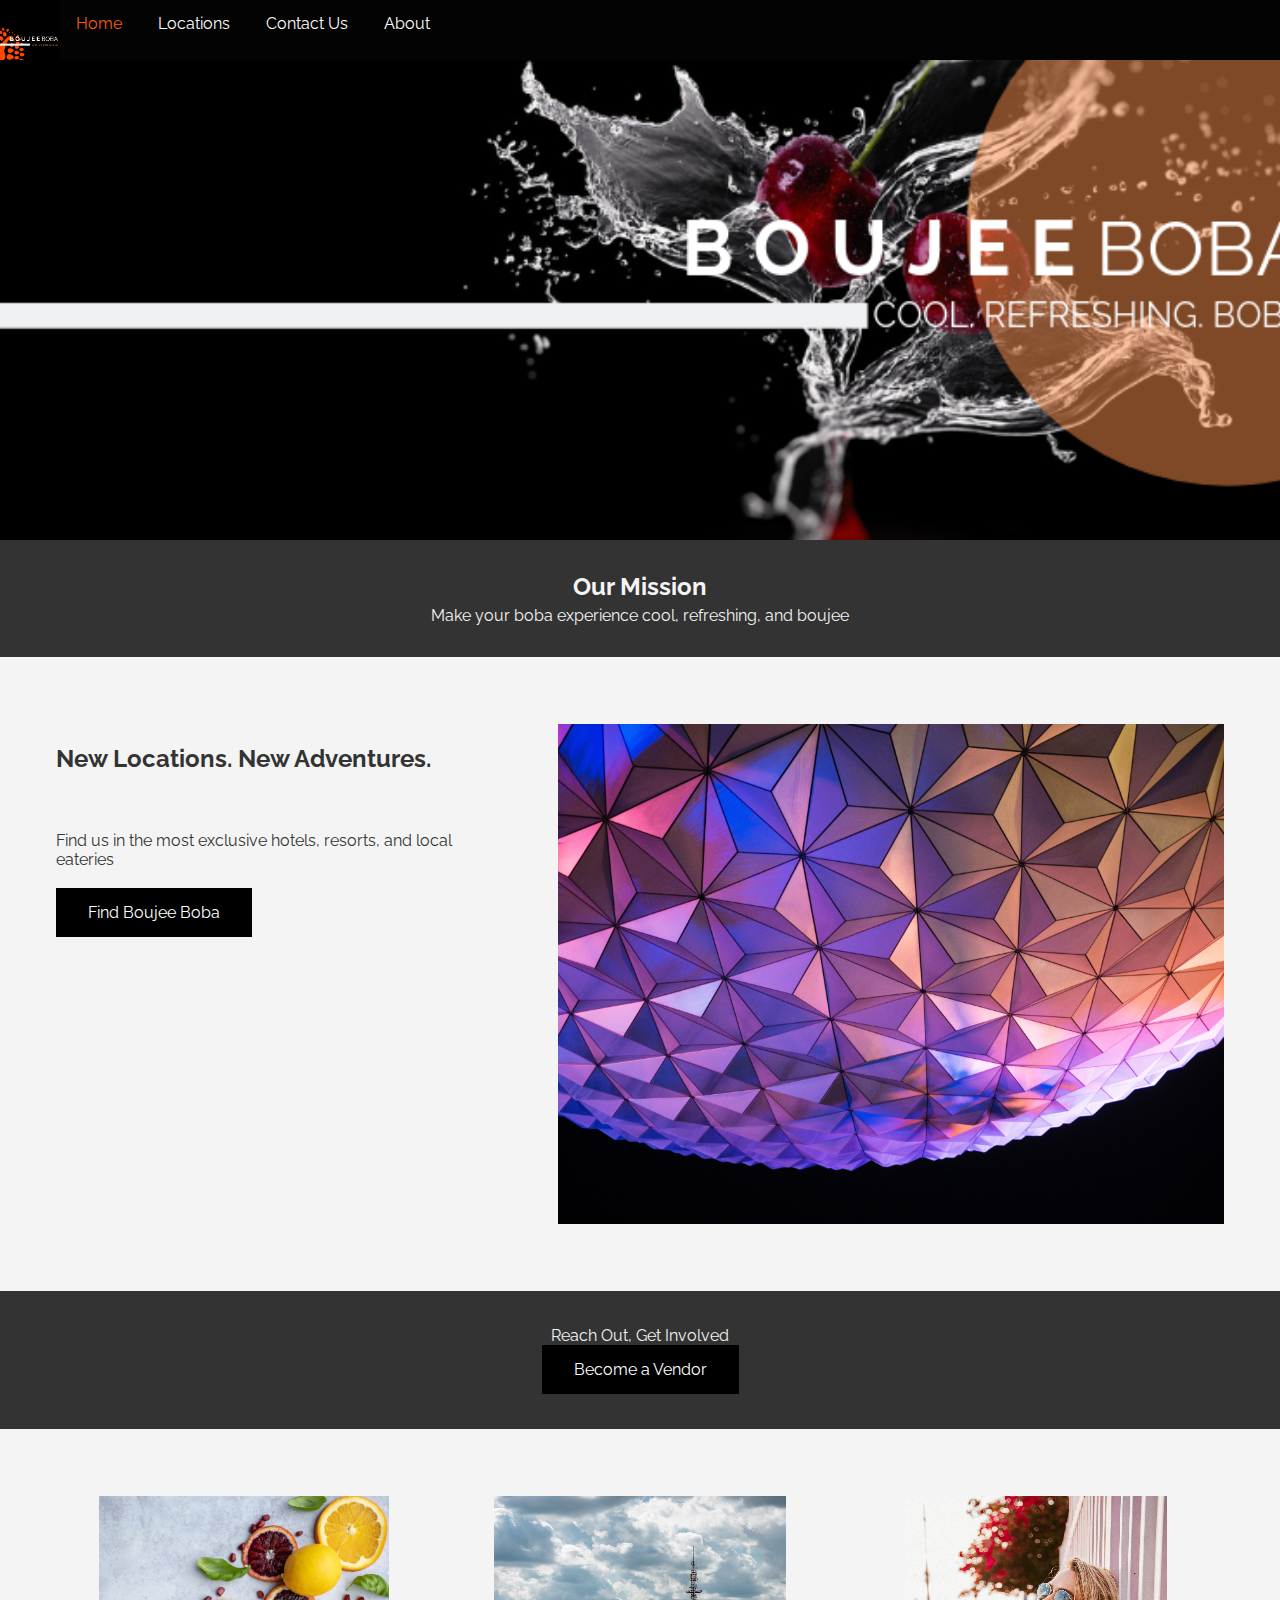
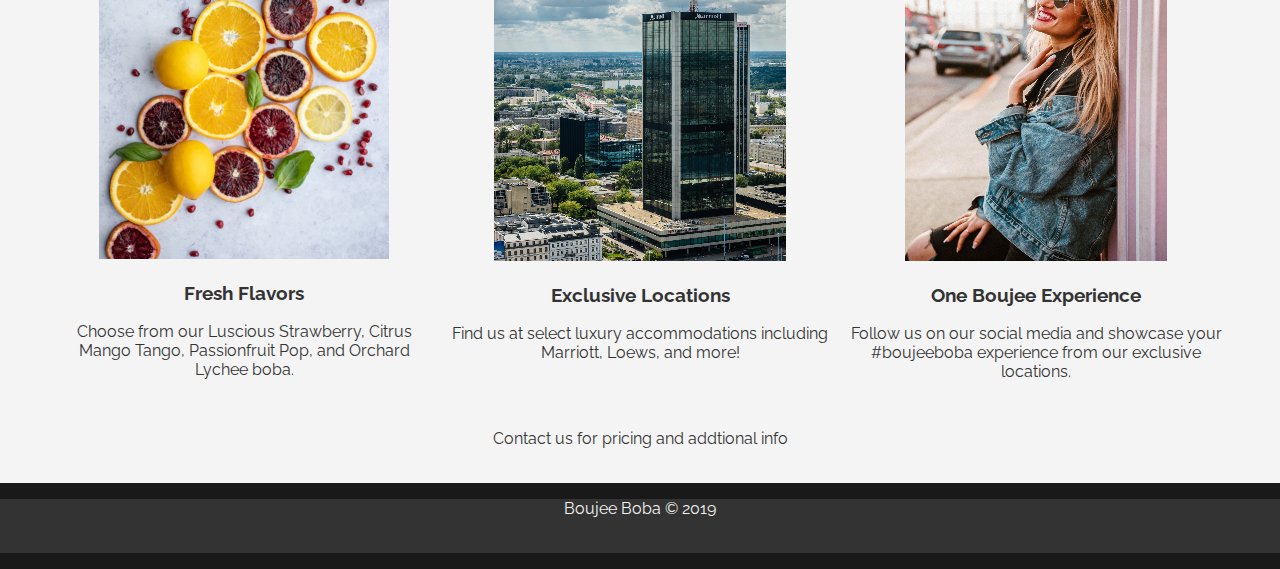
<file: index.html>
<!DOCTYPE html>
<html lang="en">
  <head>
    <meta charset="UTF-8" />
    <meta name="viewport" content="width=device-width, initial-scale=1.0" />
    <meta http-equiv="X-UA-Compatible" content="ie=edge" />
    <link rel="stylesheet" href="style.css" />
    <link
      rel="stylesheet"
      href="https://use.fontawesome.com/releases/v5.8.1/css/all.css"
      integrity="sha384-50oBUHEmvpQ+1lW4y57PTFmhCaXp0ML5d60M1M7uH2+nqUivzIebhndOJK28anvf"
      crossorigin="anonymous"
    />
    <link rel="stylesheet" type="text/css" href="//fonts.googleapis.com/css?family=Raleway" />
    <title>Welcome | Boujee Boba</title>
  </head>
  <body>
    <header class="showcase">
      <div class="bg-div">
        <a href="/index.html"><img class="logo-img" src="logo.png" width="60" height="60" ALIGN=CENTER></a>
        <nav>
        <ul>
          <li><a class="active" href="/index.html">Home</a></li>
          <li><a href="/locations.html">Locations</a></li>
          <li><a href="/contact.html">Contact Us</a></li>
          <li><a href="/about.html">About</a></li>
        </ul>
        </nav>
      </div>
    </header>
    <section class="mission bg-dark">
      <div class="container">
        <div class="grid-2">
          <h2 class="text-align: center">
            Our Mission
          </h2>
          <div class="text-align: center">
            Make your boba experience cool, refreshing, and boujee
          </div>
        </div>
      </div>
    </section>
    <section class="Locations bg-light">
      <div class="container grid-3">
      <div>
          <h2>New Locations. New Adventures.</h2>
            <br />
            <br />
            Find us in the most exclusive hotels, resorts, and local eateries
            <br />
            <br />
            <a href="locations.html">
            <div class="button">Find Boujee Boba</div>
            </a>
          </div>
          <img src="epcot-1.png"  alt="photo" />
      </div>
      </div>
    </section>
    <section class="Vendor bg-dark center">
      <div class="title">
        Reach Out, Get Involved
      </div>
      <a href="mailto: boujeeboba@gmail.com">
      <div class="button">
        Become a Vendor
      </div>
      </a>
    </section>
    <section class="Benefits bg-light" >
      <div class="container grid-4 center">
        <div>
          <img src="fruit-1.png" alt="photo-1" />
          <div class="text">
            <h3>Fresh Flavors</h3>
            <p>
              Choose from our Luscious Strawberry, Citrus Mango Tango,
              Passionfruit Pop, and Orchard Lychee boba.
            </p>
          </div>
        </div>
        <div>
          <img src="marriott-2.png" alt="photo-2" />
          <div class="text">
            <h3>Exclusive Locations</h3>
            <p>
              Find us at select luxury accommodations including Marriott, Loews,
              and more!
            </p>
          </div>
        </div>
        <div>
          <img src="girl.png" alt="photo-3" />
          <div class="text">
            <h3>One Boujee Experience</h3>
            <p>
              Follow us on our social media and showcase your #boujeeboba
              experience from our exclusive locations.
            </p>
          </div>
        </div>
      </div>
      <p class="text-align: center">Contact us for pricing and addtional info</p>
    </section>
     <footer class="center bg-dark">
      <p>Boujee Boba &copy; 2019</p>
      <div class="icon">
        <a
          style="text-decoration: none"
          href="https://www.facebook.com/boujeeboba/"
        >
          <i class="fab fa-facebook fa-2x"></i>
        </a>
        <a
          style="text-decoration: none"
          href="https://www.instagram.com/boujeeboba/"
        >
          <i class="fab fa-instagram fa-2x"></i>
        </a>
        <a style="text-decoration: none" href="https://twitter.com/boujee_boba">
          <i class="fab fa-twitter fa-2x"></i>
        </a>
        <a
          style="text-decoration: none"
          href="https://www.linkedin.com/company/boujee-boba/about/"
        >
          <i class="fab fa-linkedin fa-2x"></i>
        </a>
        <a style="text-decoration: none" href="mailto:boujeeboba@gmail.com">
          <i class="fas fa-envelope fa-2x"></i>
        </a>
      </div>
    </footer>
  </body>
</html>
</file>
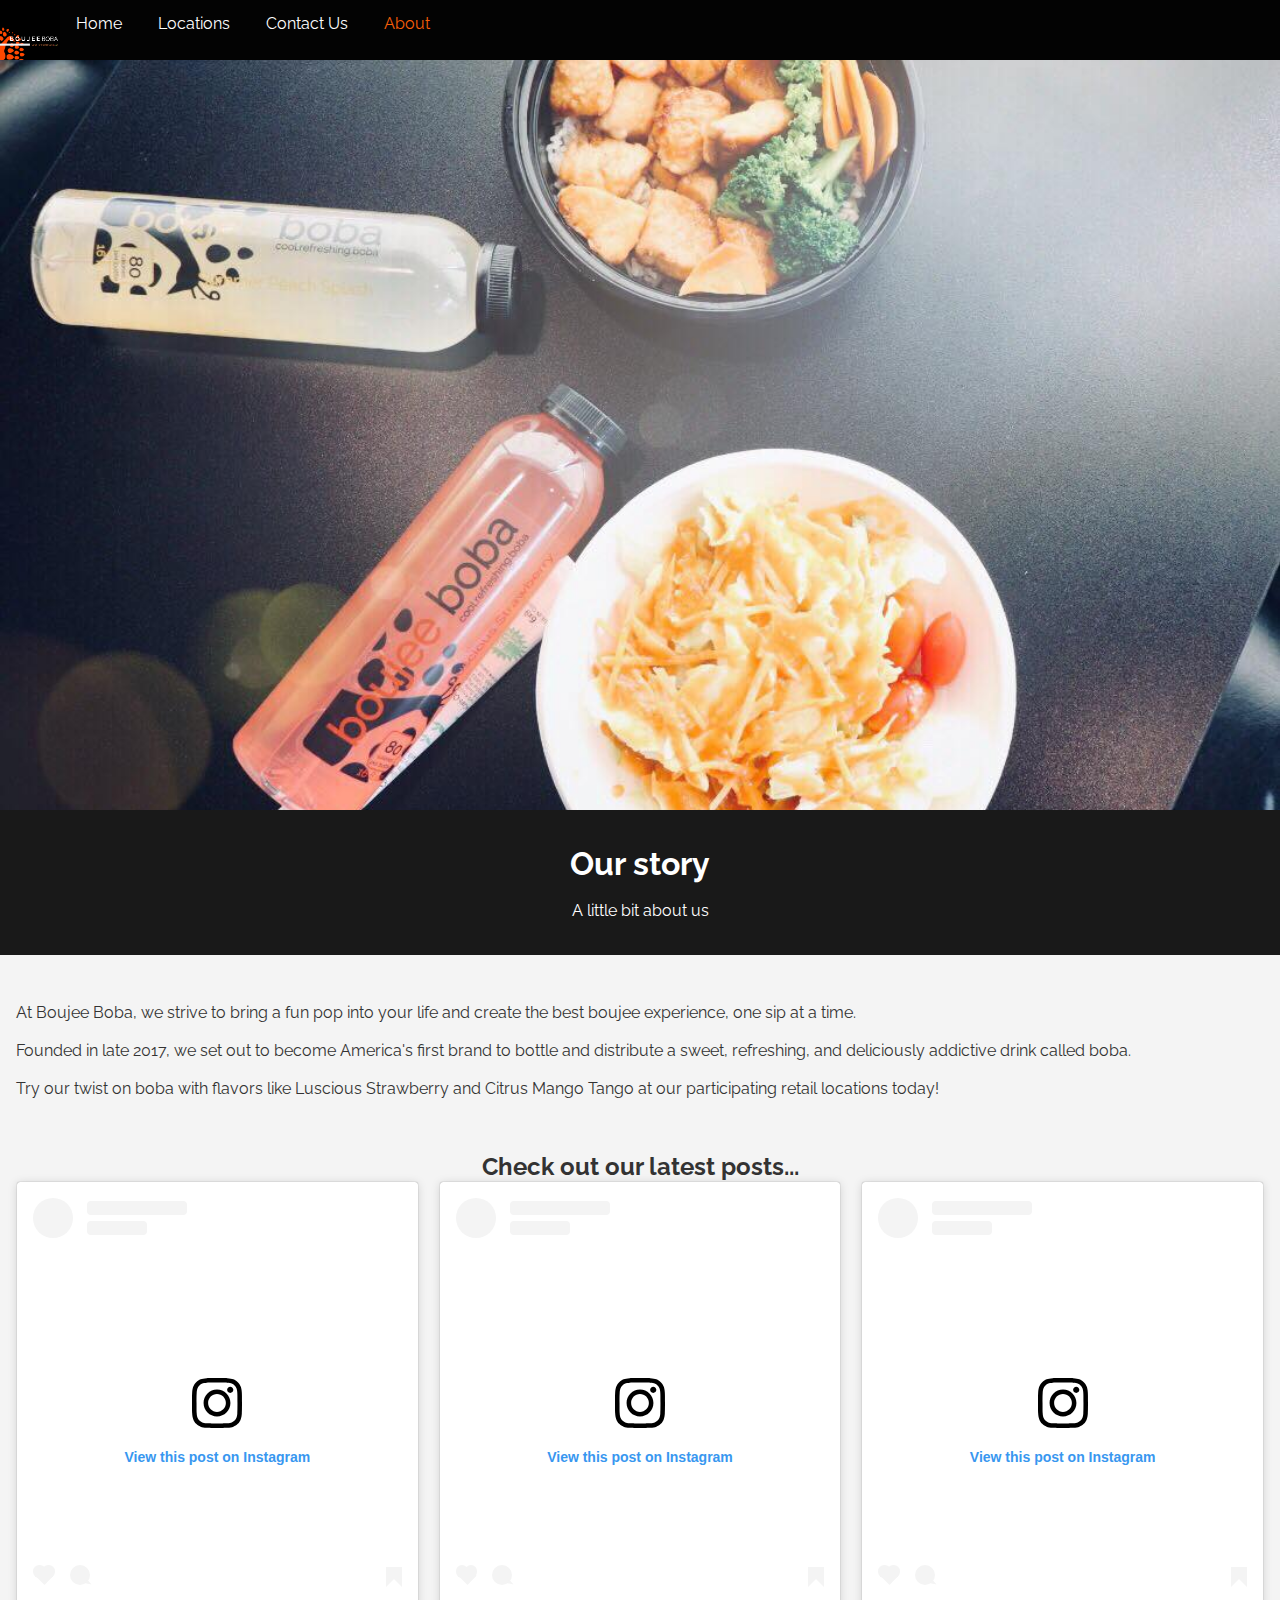
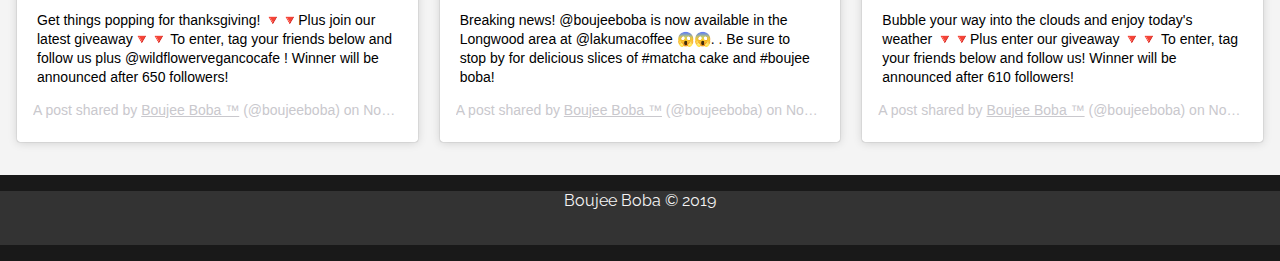
<file: about.html>
<!DOCTYPE html>
<html lang="en">
  <head>
    <meta charset="UTF-8" />
    <meta name="viewport" content="width=device-width, initial-scale=1.0" />
    <meta http-equiv="X-UA-Compatible" content="ie=edge" />
    <link rel="stylesheet" href="style.css" />
    <link
      rel="stylesheet"
      href="https://use.fontawesome.com/releases/v5.8.2/css/all.css"
      integrity="sha384-oS3vJWv+0UjzBfQzYUhtDYW+Pj2yciDJxpsK1OYPAYjqT085Qq/1cq5FLXAZQ7Ay"
      crossorigin="anonymous"
    />
    <link
      rel="stylesheet"
      type="text/css"
      href="//fonts.googleapis.com/css?family=Raleway"
    />
    <title>About | Boujee Boba</title>
  </head>
  <body>
    <header class="about">
      <div class="bg-div">
        <a href="/index.html"
          ><img
            class="logo-img"
            src="logo.png"
            width="60"
            height="60"
            ALIGN="CENTER"
        /></a>
        <nav>
          <ul>
            <li><a href="/index.html">Home</a></li>
            <li><a href="/locations.html">Locations</a></li>
            <li><a href="/contact.html">Contact Us</a></li>
            <li><a class="active" href="/about.html">About</a></li>
          </ul>
        </nav>
      </div>
    </header>
    <section>
      <h1 class="title text-align: center">
        Our story
      </h1>
      <br />
      <div class="text-align: center">
        A little bit about us
      </div>
    </section>
    <div class="container bg-light">
      
        <div>
          <p>
            At Boujee Boba, we strive to bring a fun pop into your life and
            create the best boujee experience, one sip at a time.
            <br /><br />Founded in late 2017, we set out to become America's
            first brand to bottle and distribute a sweet, refreshing, and
            deliciously addictive drink called boba. <br /><br />Try our twist
            on boba with flavors like Luscious Strawberry and Citrus Mango Tango
            at our participating retail locations today!
          </p>
        </div>
        <br>
        <br>
         <h2 class="text-align center">
            Check out our latest posts...
         </h2>
        <div class="grid-4">
         
            <blockquote
              class="instagram-media"
              data-instgrm-captioned
              data-instgrm-permalink="https://www.instagram.com/p/BqYbH4pnput/"
              data-instgrm-version="12"
              style=" background:#FFF; border:0; border-radius:3px; box-shadow:0 0 1px 0 rgba(0,0,0,0.5),0 1px 10px 0 rgba(0,0,0,0.15); margin: 1px; max-width:540px; min-width:326px; padding:0; width:99.375%; width:-webkit-calc(100% - 2px); width:calc(100% - 2px);"
            >
              <div style="padding:16px;">
                <a
                  href="https://www.instagram.com/p/BqYbH4pnput/"
                  style=" background:#FFFFFF; line-height:0; padding:0 0; text-align:center; text-decoration:none; width:100%;"
                  target="_blank"
                >
                  <div
                    style=" display: flex; flex-direction: row; align-items: center;"
                  >
                    <div
                      style="background-color: #F4F4F4; border-radius: 50%; flex-grow: 0; height: 40px; margin-right: 14px; width: 40px;"
                    ></div>
                    <div
                      style="display: flex; flex-direction: column; flex-grow: 1; justify-content: center;"
                    >
                      <div
                        style=" background-color: #F4F4F4; border-radius: 4px; flex-grow: 0; height: 14px; margin-bottom: 6px; width: 100px;"
                      ></div>
                      <div
                        style=" background-color: #F4F4F4; border-radius: 4px; flex-grow: 0; height: 14px; width: 60px;"
                      ></div>
                    </div>
                  </div>
                  <div style="padding: 19% 0;"></div>
                  <div
                    style="display:block; height:50px; margin:0 auto 12px; width:50px;"
                  >
                    <svg
                      width="50px"
                      height="50px"
                      viewBox="0 0 60 60"
                      version="1.1"
                      xmlns="https://www.w3.org/2000/svg"
                      xmlns:xlink="https://www.w3.org/1999/xlink"
                    >
                      <g
                        stroke="none"
                        stroke-width="1"
                        fill="none"
                        fill-rule="evenodd"
                      >
                        <g
                          transform="translate(-511.000000, -20.000000)"
                          fill="#000000"
                        >
                          <g>
                            <path
                              d="M556.869,30.41 C554.814,30.41 553.148,32.076 553.148,34.131 C553.148,36.186 554.814,37.852 556.869,37.852 C558.924,37.852 560.59,36.186 560.59,34.131 C560.59,32.076 558.924,30.41 556.869,30.41 M541,60.657 C535.114,60.657 530.342,55.887 530.342,50 C530.342,44.114 535.114,39.342 541,39.342 C546.887,39.342 551.658,44.114 551.658,50 C551.658,55.887 546.887,60.657 541,60.657 M541,33.886 C532.1,33.886 524.886,41.1 524.886,50 C524.886,58.899 532.1,66.113 541,66.113 C549.9,66.113 557.115,58.899 557.115,50 C557.115,41.1 549.9,33.886 541,33.886 M565.378,62.101 C565.244,65.022 564.756,66.606 564.346,67.663 C563.803,69.06 563.154,70.057 562.106,71.106 C561.058,72.155 560.06,72.803 558.662,73.347 C557.607,73.757 556.021,74.244 553.102,74.378 C549.944,74.521 548.997,74.552 541,74.552 C533.003,74.552 532.056,74.521 528.898,74.378 C525.979,74.244 524.393,73.757 523.338,73.347 C521.94,72.803 520.942,72.155 519.894,71.106 C518.846,70.057 518.197,69.06 517.654,67.663 C517.244,66.606 516.755,65.022 516.623,62.101 C516.479,58.943 516.448,57.996 516.448,50 C516.448,42.003 516.479,41.056 516.623,37.899 C516.755,34.978 517.244,33.391 517.654,32.338 C518.197,30.938 518.846,29.942 519.894,28.894 C520.942,27.846 521.94,27.196 523.338,26.654 C524.393,26.244 525.979,25.756 528.898,25.623 C532.057,25.479 533.004,25.448 541,25.448 C548.997,25.448 549.943,25.479 553.102,25.623 C556.021,25.756 557.607,26.244 558.662,26.654 C560.06,27.196 561.058,27.846 562.106,28.894 C563.154,29.942 563.803,30.938 564.346,32.338 C564.756,33.391 565.244,34.978 565.378,37.899 C565.522,41.056 565.552,42.003 565.552,50 C565.552,57.996 565.522,58.943 565.378,62.101 M570.82,37.631 C570.674,34.438 570.167,32.258 569.425,30.349 C568.659,28.377 567.633,26.702 565.965,25.035 C564.297,23.368 562.623,22.342 560.652,21.575 C558.743,20.834 556.562,20.326 553.369,20.18 C550.169,20.033 549.148,20 541,20 C532.853,20 531.831,20.033 528.631,20.18 C525.438,20.326 523.257,20.834 521.349,21.575 C519.376,22.342 517.703,23.368 516.035,25.035 C514.368,26.702 513.342,28.377 512.574,30.349 C511.834,32.258 511.326,34.438 511.181,37.631 C511.035,40.831 511,41.851 511,50 C511,58.147 511.035,59.17 511.181,62.369 C511.326,65.562 511.834,67.743 512.574,69.651 C513.342,71.625 514.368,73.296 516.035,74.965 C517.703,76.634 519.376,77.658 521.349,78.425 C523.257,79.167 525.438,79.673 528.631,79.82 C531.831,79.965 532.853,80.001 541,80.001 C549.148,80.001 550.169,79.965 553.369,79.82 C556.562,79.673 558.743,79.167 560.652,78.425 C562.623,77.658 564.297,76.634 565.965,74.965 C567.633,73.296 568.659,71.625 569.425,69.651 C570.167,67.743 570.674,65.562 570.82,62.369 C570.966,59.17 571,58.147 571,50 C571,41.851 570.966,40.831 570.82,37.631"
                            ></path>
                          </g>
                        </g>
                      </g>
                    </svg>
                  </div>
                  <div style="padding-top: 8px;">
                    <div
                      style=" color:#3897f0; font-family:Arial,sans-serif; font-size:14px; font-style:normal; font-weight:550; line-height:18px;"
                    >
                      View this post on Instagram
                    </div>
                  </div>
                  <div style="padding: 12.5% 0;"></div>
                  <div
                    style="display: flex; flex-direction: row; margin-bottom: 14px; align-items: center;"
                  >
                    <div>
                      <div
                        style="background-color: #F4F4F4; border-radius: 50%; height: 12.5px; width: 12.5px; transform: translateX(0px) translateY(7px);"
                      ></div>
                      <div
                        style="background-color: #F4F4F4; height: 12.5px; transform: rotate(-45deg) translateX(3px) translateY(1px); width: 12.5px; flex-grow: 0; margin-right: 14px; margin-left: 2px;"
                      ></div>
                      <div
                        style="background-color: #F4F4F4; border-radius: 50%; height: 12.5px; width: 12.5px; transform: translateX(9px) translateY(-18px);"
                      ></div>
                    </div>
                    <div style="margin-left: 8px;">
                      <div
                        style=" background-color: #F4F4F4; border-radius: 50%; flex-grow: 0; height: 20px; width: 20px;"
                      ></div>
                      <div
                        style=" width: 0; height: 0; border-top: 2px solid transparent; border-left: 6px solid #f4f4f4; border-bottom: 2px solid transparent; transform: translateX(16px) translateY(-4px) rotate(30deg)"
                      ></div>
                    </div>
                    <div style="margin-left: auto;">
                      <div
                        style=" width: 0px; border-top: 8px solid #F4F4F4; border-right: 8px solid transparent; transform: translateY(16px);"
                      ></div>
                      <div
                        style=" background-color: #F4F4F4; flex-grow: 0; height: 12px; width: 16px; transform: translateY(-4px);"
                      ></div>
                      <div
                        style=" width: 0; height: 0; border-top: 8px solid #F4F4F4; border-left: 8px solid transparent; transform: translateY(-4px) translateX(8px);"
                      ></div>
                    </div></div
                ></a>
                <p style=" margin:8px 0 0 0; padding:0 4px;">
                  <a
                    href="https://www.instagram.com/p/BqYbH4pnput/"
                    style=" color:#000; font-family:Arial,sans-serif; font-size:14px; font-style:normal; font-weight:normal; line-height:17px; text-decoration:none; word-wrap:break-word;"
                    target="_blank"
                    >Get things popping for thanksgiving! 🔻🔻Plus join our
                    latest giveaway🔻🔻 To enter, tag your friends below and
                    follow us plus @wildflowervegancocafe ! Winner will be
                    announced after 650 followers!</a
                  >
                </p>
                <p
                  style=" color:#c9c8cd; font-family:Arial,sans-serif; font-size:14px; line-height:17px; margin-bottom:0; margin-top:8px; overflow:hidden; padding:8px 0 7px; text-align:center; text-overflow:ellipsis; white-space:nowrap;"
                >
                  A post shared by
                  <a
                    href="https://www.instagram.com/boujeeboba/"
                    style=" color:#c9c8cd; font-family:Arial,sans-serif; font-size:14px; font-style:normal; font-weight:normal; line-height:17px;"
                    target="_blank"
                  >
                    Boujee Boba ™</a
                  >
                  (@boujeeboba) on
                  <time
                    style=" font-family:Arial,sans-serif; font-size:14px; line-height:17px;"
                    datetime="2018-11-20T00:13:35+00:00"
                    >Nov 19, 2018 at 4:13pm PST</time
                  >
                </p>
              </div>
            </blockquote>
            <script async src="//www.instagram.com/embed.js"></script>
            <blockquote class="instagram-media" data-instgrm-captioned data-instgrm-permalink="https://www.instagram.com/p/BqTg-rRHjRI/" data-instgrm-version="12" style=" background:#FFF; border:0; border-radius:3px; box-shadow:0 0 1px 0 rgba(0,0,0,0.5),0 1px 10px 0 rgba(0,0,0,0.15); margin: 1px; max-width:540px; min-width:326px; padding:0; width:99.375%; width:-webkit-calc(100% - 2px); width:calc(100% - 2px);"><div style="padding:16px;"> <a href="https://www.instagram.com/p/BqTg-rRHjRI/" style=" background:#FFFFFF; line-height:0; padding:0 0; text-align:center; text-decoration:none; width:100%;" target="_blank"> <div style=" display: flex; flex-direction: row; align-items: center;"> <div style="background-color: #F4F4F4; border-radius: 50%; flex-grow: 0; height: 40px; margin-right: 14px; width: 40px;"></div> <div style="display: flex; flex-direction: column; flex-grow: 1; justify-content: center;"> <div style=" background-color: #F4F4F4; border-radius: 4px; flex-grow: 0; height: 14px; margin-bottom: 6px; width: 100px;"></div> <div style=" background-color: #F4F4F4; border-radius: 4px; flex-grow: 0; height: 14px; width: 60px;"></div></div></div><div style="padding: 19% 0;"></div> <div style="display:block; height:50px; margin:0 auto 12px; width:50px;"><svg width="50px" height="50px" viewBox="0 0 60 60" version="1.1" xmlns="https://www.w3.org/2000/svg" xmlns:xlink="https://www.w3.org/1999/xlink"><g stroke="none" stroke-width="1" fill="none" fill-rule="evenodd"><g transform="translate(-511.000000, -20.000000)" fill="#000000"><g><path d="M556.869,30.41 C554.814,30.41 553.148,32.076 553.148,34.131 C553.148,36.186 554.814,37.852 556.869,37.852 C558.924,37.852 560.59,36.186 560.59,34.131 C560.59,32.076 558.924,30.41 556.869,30.41 M541,60.657 C535.114,60.657 530.342,55.887 530.342,50 C530.342,44.114 535.114,39.342 541,39.342 C546.887,39.342 551.658,44.114 551.658,50 C551.658,55.887 546.887,60.657 541,60.657 M541,33.886 C532.1,33.886 524.886,41.1 524.886,50 C524.886,58.899 532.1,66.113 541,66.113 C549.9,66.113 557.115,58.899 557.115,50 C557.115,41.1 549.9,33.886 541,33.886 M565.378,62.101 C565.244,65.022 564.756,66.606 564.346,67.663 C563.803,69.06 563.154,70.057 562.106,71.106 C561.058,72.155 560.06,72.803 558.662,73.347 C557.607,73.757 556.021,74.244 553.102,74.378 C549.944,74.521 548.997,74.552 541,74.552 C533.003,74.552 532.056,74.521 528.898,74.378 C525.979,74.244 524.393,73.757 523.338,73.347 C521.94,72.803 520.942,72.155 519.894,71.106 C518.846,70.057 518.197,69.06 517.654,67.663 C517.244,66.606 516.755,65.022 516.623,62.101 C516.479,58.943 516.448,57.996 516.448,50 C516.448,42.003 516.479,41.056 516.623,37.899 C516.755,34.978 517.244,33.391 517.654,32.338 C518.197,30.938 518.846,29.942 519.894,28.894 C520.942,27.846 521.94,27.196 523.338,26.654 C524.393,26.244 525.979,25.756 528.898,25.623 C532.057,25.479 533.004,25.448 541,25.448 C548.997,25.448 549.943,25.479 553.102,25.623 C556.021,25.756 557.607,26.244 558.662,26.654 C560.06,27.196 561.058,27.846 562.106,28.894 C563.154,29.942 563.803,30.938 564.346,32.338 C564.756,33.391 565.244,34.978 565.378,37.899 C565.522,41.056 565.552,42.003 565.552,50 C565.552,57.996 565.522,58.943 565.378,62.101 M570.82,37.631 C570.674,34.438 570.167,32.258 569.425,30.349 C568.659,28.377 567.633,26.702 565.965,25.035 C564.297,23.368 562.623,22.342 560.652,21.575 C558.743,20.834 556.562,20.326 553.369,20.18 C550.169,20.033 549.148,20 541,20 C532.853,20 531.831,20.033 528.631,20.18 C525.438,20.326 523.257,20.834 521.349,21.575 C519.376,22.342 517.703,23.368 516.035,25.035 C514.368,26.702 513.342,28.377 512.574,30.349 C511.834,32.258 511.326,34.438 511.181,37.631 C511.035,40.831 511,41.851 511,50 C511,58.147 511.035,59.17 511.181,62.369 C511.326,65.562 511.834,67.743 512.574,69.651 C513.342,71.625 514.368,73.296 516.035,74.965 C517.703,76.634 519.376,77.658 521.349,78.425 C523.257,79.167 525.438,79.673 528.631,79.82 C531.831,79.965 532.853,80.001 541,80.001 C549.148,80.001 550.169,79.965 553.369,79.82 C556.562,79.673 558.743,79.167 560.652,78.425 C562.623,77.658 564.297,76.634 565.965,74.965 C567.633,73.296 568.659,71.625 569.425,69.651 C570.167,67.743 570.674,65.562 570.82,62.369 C570.966,59.17 571,58.147 571,50 C571,41.851 570.966,40.831 570.82,37.631"></path></g></g></g></svg></div><div style="padding-top: 8px;"> <div style=" color:#3897f0; font-family:Arial,sans-serif; font-size:14px; font-style:normal; font-weight:550; line-height:18px;"> View this post on Instagram</div></div><div style="padding: 12.5% 0;"></div> <div style="display: flex; flex-direction: row; margin-bottom: 14px; align-items: center;"><div> <div style="background-color: #F4F4F4; border-radius: 50%; height: 12.5px; width: 12.5px; transform: translateX(0px) translateY(7px);"></div> <div style="background-color: #F4F4F4; height: 12.5px; transform: rotate(-45deg) translateX(3px) translateY(1px); width: 12.5px; flex-grow: 0; margin-right: 14px; margin-left: 2px;"></div> <div style="background-color: #F4F4F4; border-radius: 50%; height: 12.5px; width: 12.5px; transform: translateX(9px) translateY(-18px);"></div></div><div style="margin-left: 8px;"> <div style=" background-color: #F4F4F4; border-radius: 50%; flex-grow: 0; height: 20px; width: 20px;"></div> <div style=" width: 0; height: 0; border-top: 2px solid transparent; border-left: 6px solid #f4f4f4; border-bottom: 2px solid transparent; transform: translateX(16px) translateY(-4px) rotate(30deg)"></div></div><div style="margin-left: auto;"> <div style=" width: 0px; border-top: 8px solid #F4F4F4; border-right: 8px solid transparent; transform: translateY(16px);"></div> <div style=" background-color: #F4F4F4; flex-grow: 0; height: 12px; width: 16px; transform: translateY(-4px);"></div> <div style=" width: 0; height: 0; border-top: 8px solid #F4F4F4; border-left: 8px solid transparent; transform: translateY(-4px) translateX(8px);"></div></div></div></a> <p style=" margin:8px 0 0 0; padding:0 4px;"> <a href="https://www.instagram.com/p/BqTg-rRHjRI/" style=" color:#000; font-family:Arial,sans-serif; font-size:14px; font-style:normal; font-weight:normal; line-height:17px; text-decoration:none; word-wrap:break-word;" target="_blank">Breaking news! @boujeeboba is now available in the Longwood area at @lakumacoffee 😱😱. . Be sure to stop by for delicious slices of #matcha cake and #boujee boba!</a></p> <p style=" color:#c9c8cd; font-family:Arial,sans-serif; font-size:14px; line-height:17px; margin-bottom:0; margin-top:8px; overflow:hidden; padding:8px 0 7px; text-align:center; text-overflow:ellipsis; white-space:nowrap;">A post shared by <a href="https://www.instagram.com/boujeeboba/" style=" color:#c9c8cd; font-family:Arial,sans-serif; font-size:14px; font-style:normal; font-weight:normal; line-height:17px;" target="_blank"> Boujee Boba ™</a> (@boujeeboba) on <time style=" font-family:Arial,sans-serif; font-size:14px; line-height:17px;" datetime="2018-11-18T02:28:33+00:00">Nov 17, 2018 at 6:28pm PST</time></p></div></blockquote> <script async src="//www.instagram.com/embed.js"></script>
            <blockquote class="instagram-media" data-instgrm-captioned data-instgrm-permalink="https://www.instagram.com/p/BqArawynNSZ/" data-instgrm-version="12" style=" background:#FFF; border:0; border-radius:3px; box-shadow:0 0 1px 0 rgba(0,0,0,0.5),0 1px 10px 0 rgba(0,0,0,0.15); margin: 1px; max-width:540px; min-width:326px; padding:0; width:99.375%; width:-webkit-calc(100% - 2px); width:calc(100% - 2px);"><div style="padding:16px;"> <a href="https://www.instagram.com/p/BqArawynNSZ/" style=" background:#FFFFFF; line-height:0; padding:0 0; text-align:center; text-decoration:none; width:100%;" target="_blank"> <div style=" display: flex; flex-direction: row; align-items: center;"> <div style="background-color: #F4F4F4; border-radius: 50%; flex-grow: 0; height: 40px; margin-right: 14px; width: 40px;"></div> <div style="display: flex; flex-direction: column; flex-grow: 1; justify-content: center;"> <div style=" background-color: #F4F4F4; border-radius: 4px; flex-grow: 0; height: 14px; margin-bottom: 6px; width: 100px;"></div> <div style=" background-color: #F4F4F4; border-radius: 4px; flex-grow: 0; height: 14px; width: 60px;"></div></div></div><div style="padding: 19% 0;"></div> <div style="display:block; height:50px; margin:0 auto 12px; width:50px;"><svg width="50px" height="50px" viewBox="0 0 60 60" version="1.1" xmlns="https://www.w3.org/2000/svg" xmlns:xlink="https://www.w3.org/1999/xlink"><g stroke="none" stroke-width="1" fill="none" fill-rule="evenodd"><g transform="translate(-511.000000, -20.000000)" fill="#000000"><g><path d="M556.869,30.41 C554.814,30.41 553.148,32.076 553.148,34.131 C553.148,36.186 554.814,37.852 556.869,37.852 C558.924,37.852 560.59,36.186 560.59,34.131 C560.59,32.076 558.924,30.41 556.869,30.41 M541,60.657 C535.114,60.657 530.342,55.887 530.342,50 C530.342,44.114 535.114,39.342 541,39.342 C546.887,39.342 551.658,44.114 551.658,50 C551.658,55.887 546.887,60.657 541,60.657 M541,33.886 C532.1,33.886 524.886,41.1 524.886,50 C524.886,58.899 532.1,66.113 541,66.113 C549.9,66.113 557.115,58.899 557.115,50 C557.115,41.1 549.9,33.886 541,33.886 M565.378,62.101 C565.244,65.022 564.756,66.606 564.346,67.663 C563.803,69.06 563.154,70.057 562.106,71.106 C561.058,72.155 560.06,72.803 558.662,73.347 C557.607,73.757 556.021,74.244 553.102,74.378 C549.944,74.521 548.997,74.552 541,74.552 C533.003,74.552 532.056,74.521 528.898,74.378 C525.979,74.244 524.393,73.757 523.338,73.347 C521.94,72.803 520.942,72.155 519.894,71.106 C518.846,70.057 518.197,69.06 517.654,67.663 C517.244,66.606 516.755,65.022 516.623,62.101 C516.479,58.943 516.448,57.996 516.448,50 C516.448,42.003 516.479,41.056 516.623,37.899 C516.755,34.978 517.244,33.391 517.654,32.338 C518.197,30.938 518.846,29.942 519.894,28.894 C520.942,27.846 521.94,27.196 523.338,26.654 C524.393,26.244 525.979,25.756 528.898,25.623 C532.057,25.479 533.004,25.448 541,25.448 C548.997,25.448 549.943,25.479 553.102,25.623 C556.021,25.756 557.607,26.244 558.662,26.654 C560.06,27.196 561.058,27.846 562.106,28.894 C563.154,29.942 563.803,30.938 564.346,32.338 C564.756,33.391 565.244,34.978 565.378,37.899 C565.522,41.056 565.552,42.003 565.552,50 C565.552,57.996 565.522,58.943 565.378,62.101 M570.82,37.631 C570.674,34.438 570.167,32.258 569.425,30.349 C568.659,28.377 567.633,26.702 565.965,25.035 C564.297,23.368 562.623,22.342 560.652,21.575 C558.743,20.834 556.562,20.326 553.369,20.18 C550.169,20.033 549.148,20 541,20 C532.853,20 531.831,20.033 528.631,20.18 C525.438,20.326 523.257,20.834 521.349,21.575 C519.376,22.342 517.703,23.368 516.035,25.035 C514.368,26.702 513.342,28.377 512.574,30.349 C511.834,32.258 511.326,34.438 511.181,37.631 C511.035,40.831 511,41.851 511,50 C511,58.147 511.035,59.17 511.181,62.369 C511.326,65.562 511.834,67.743 512.574,69.651 C513.342,71.625 514.368,73.296 516.035,74.965 C517.703,76.634 519.376,77.658 521.349,78.425 C523.257,79.167 525.438,79.673 528.631,79.82 C531.831,79.965 532.853,80.001 541,80.001 C549.148,80.001 550.169,79.965 553.369,79.82 C556.562,79.673 558.743,79.167 560.652,78.425 C562.623,77.658 564.297,76.634 565.965,74.965 C567.633,73.296 568.659,71.625 569.425,69.651 C570.167,67.743 570.674,65.562 570.82,62.369 C570.966,59.17 571,58.147 571,50 C571,41.851 570.966,40.831 570.82,37.631"></path></g></g></g></svg></div><div style="padding-top: 8px;"> <div style=" color:#3897f0; font-family:Arial,sans-serif; font-size:14px; font-style:normal; font-weight:550; line-height:18px;"> View this post on Instagram</div></div><div style="padding: 12.5% 0;"></div> <div style="display: flex; flex-direction: row; margin-bottom: 14px; align-items: center;"><div> <div style="background-color: #F4F4F4; border-radius: 50%; height: 12.5px; width: 12.5px; transform: translateX(0px) translateY(7px);"></div> <div style="background-color: #F4F4F4; height: 12.5px; transform: rotate(-45deg) translateX(3px) translateY(1px); width: 12.5px; flex-grow: 0; margin-right: 14px; margin-left: 2px;"></div> <div style="background-color: #F4F4F4; border-radius: 50%; height: 12.5px; width: 12.5px; transform: translateX(9px) translateY(-18px);"></div></div><div style="margin-left: 8px;"> <div style=" background-color: #F4F4F4; border-radius: 50%; flex-grow: 0; height: 20px; width: 20px;"></div> <div style=" width: 0; height: 0; border-top: 2px solid transparent; border-left: 6px solid #f4f4f4; border-bottom: 2px solid transparent; transform: translateX(16px) translateY(-4px) rotate(30deg)"></div></div><div style="margin-left: auto;"> <div style=" width: 0px; border-top: 8px solid #F4F4F4; border-right: 8px solid transparent; transform: translateY(16px);"></div> <div style=" background-color: #F4F4F4; flex-grow: 0; height: 12px; width: 16px; transform: translateY(-4px);"></div> <div style=" width: 0; height: 0; border-top: 8px solid #F4F4F4; border-left: 8px solid transparent; transform: translateY(-4px) translateX(8px);"></div></div></div></a> <p style=" margin:8px 0 0 0; padding:0 4px;"> <a href="https://www.instagram.com/p/BqArawynNSZ/" style=" color:#000; font-family:Arial,sans-serif; font-size:14px; font-style:normal; font-weight:normal; line-height:17px; text-decoration:none; word-wrap:break-word;" target="_blank">Bubble your way into the clouds and enjoy today&#39;s weather 🔻🔻Plus enter our giveaway 🔻🔻 To enter, tag your friends below and follow us! Winner will be announced after 610 followers!</a></p> <p style=" color:#c9c8cd; font-family:Arial,sans-serif; font-size:14px; line-height:17px; margin-bottom:0; margin-top:8px; overflow:hidden; padding:8px 0 7px; text-align:center; text-overflow:ellipsis; white-space:nowrap;">A post shared by <a href="https://www.instagram.com/boujeeboba/" style=" color:#c9c8cd; font-family:Arial,sans-serif; font-size:14px; font-style:normal; font-weight:normal; line-height:17px;" target="_blank"> Boujee Boba ™</a> (@boujeeboba) on <time style=" font-family:Arial,sans-serif; font-size:14px; line-height:17px;" datetime="2018-11-10T18:54:12+00:00">Nov 10, 2018 at 10:54am PST</time></p></div></blockquote> <script async src="//www.instagram.com/embed.js"></script>
        </div>
      </div>
    </div>
    <footer class="center bg-dark">
      <p>Boujee Boba &copy; 2019</p>
      <div class="icon">
        <a
          style="text-decoration: none"
          href="https://www.facebook.com/boujeeboba/"
        >
          <i class="fab fa-facebook fa-2x"></i>
        </a>
        <a
          style="text-decoration: none"
          href="https://www.instagram.com/boujeeboba/"
        >
          <i class="fab fa-instagram fa-2x"></i>
        </a>
        <a style="text-decoration: none" href="https://twitter.com/boujee_boba">
          <i class="fab fa-twitter fa-2x"></i>
        </a>
        <a
          style="text-decoration: none"
          href="https://www.linkedin.com/company/boujee-boba/about/"
        >
          <i class="fab fa-linkedin fa-2x"></i>
        </a>
        <a style="text-decoration: none" href="mailto:boujeeboba@gmail.com">
          <i class="fas fa-envelope fa-2x"></i>
        </a>
      </div>
    </footer>
  </body>
</html>
</file>
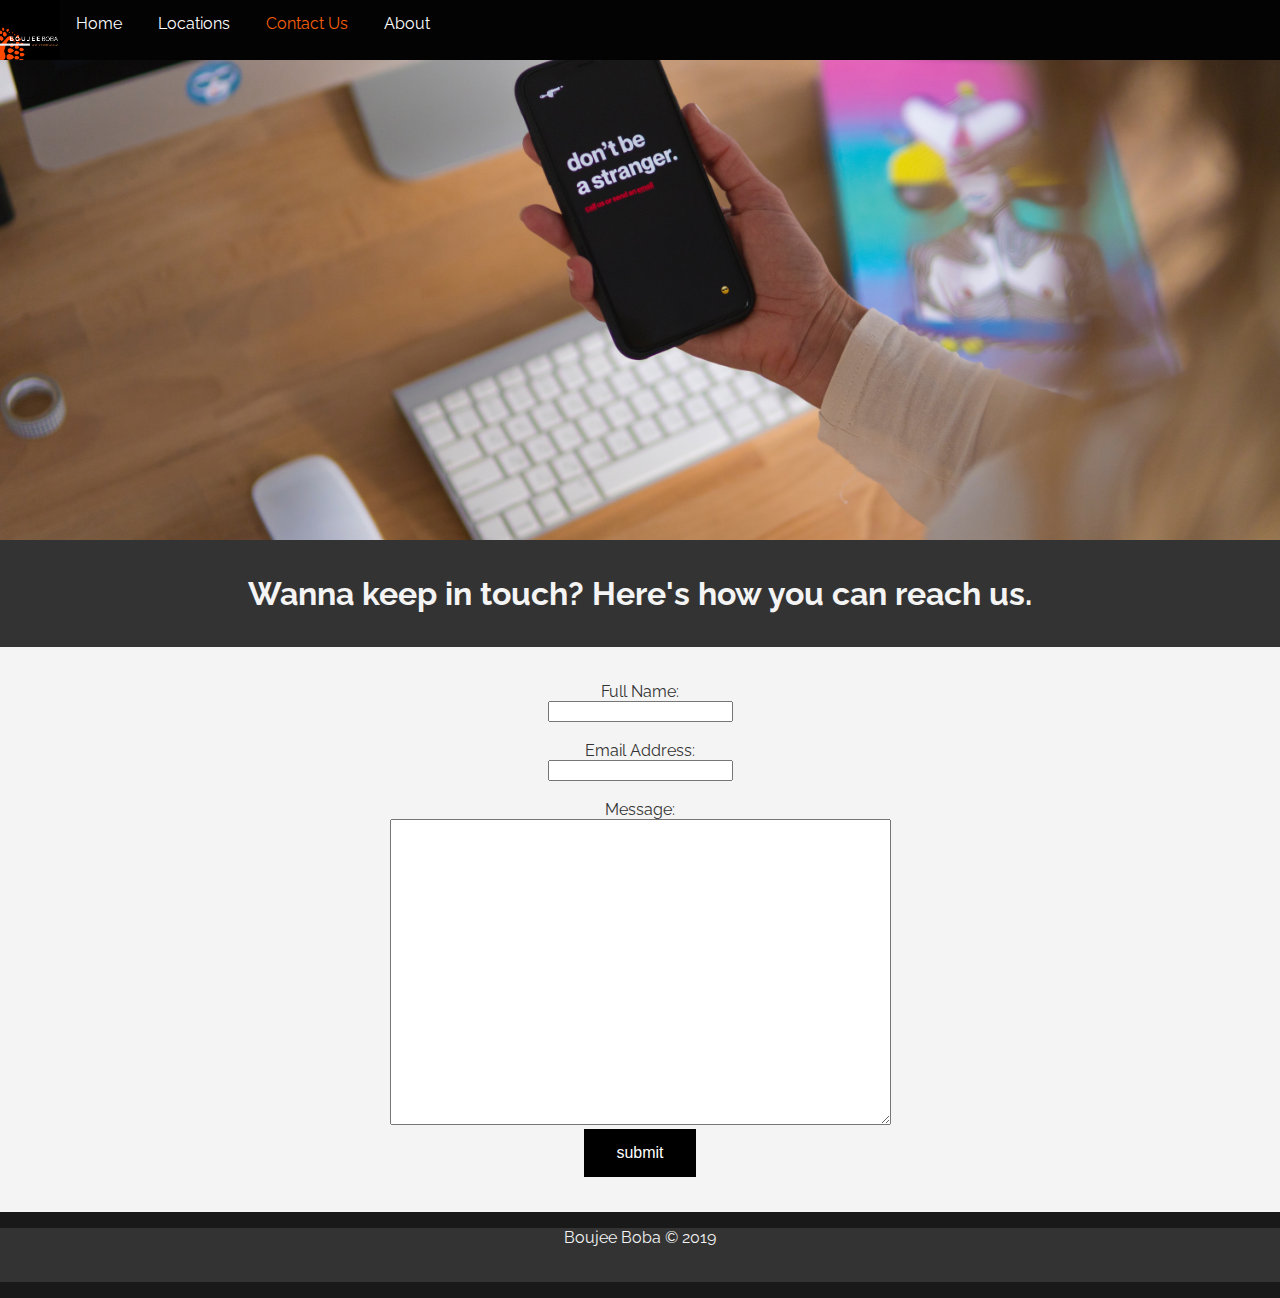
<file: contact.html>
<!DOCTYPE html>
<html lang="en">
  <head>
    <meta charset="UTF-8" />
    <meta name="viewport" content="width=device-width, initial-scale=1.0" />
    <meta http-equiv="X-UA-Compatible" content="ie=edge" />
    <link rel="stylesheet" href="style.css" />
    <link
      rel="stylesheet"
      href="https://use.fontawesome.com/releases/v5.8.2/css/all.css"
      integrity="sha384-oS3vJWv+0UjzBfQzYUhtDYW+Pj2yciDJxpsK1OYPAYjqT085Qq/1cq5FLXAZQ7Ay"
      crossorigin="anonymous"
    />
    <link
      rel="stylesheet"
      type="text/css"
      href="//fonts.googleapis.com/css?family=Raleway"
    />
    <title>Contact | Boujee Boba</title>
  </head>
  <body>
    <header class="contact">
      <div class="bg-div">
        <a href="/index.html"
          ><img
            class="logo-img"
            src="logo.png"
            width="60"
            height="60"
            ALIGN="CENTER"
        /></a>
        <nav>
          <ul>
            <li><a href="/index.html">Home</a></li>
            <li><a href="/locations.html">Locations</a></li>
            <li><a class="active" href="/contact.html">Contact Us</a></li>
            <li><a href="/about.html">About</a></li>
          </ul>
        </nav>
      </div>
    </header>
    <section class="bg-dark">
      <h1 class="title text-align: center">
        Wanna keep in touch? Here's how you can reach us.
      </h1>
    </section>
    <section class="center bg-light">
      <form>
        Full Name: <br />
        <input type="text" name="name" />
        <br />
        <br />
        Email Address: <br />
        <input type="text" name="email" />
        <br />
        <br />
        Message: <br />
        <textarea name="message" rows="20" cols="60"> </textarea>
        <br />
        <input
          type="submit"
          value="submit"
          class="button"
          onclick="alert('Thank you for sharing!')"
        />
      </form>
    </section>

    <footer class="center bg-dark">
      <p>Boujee Boba &copy; 2019</p>
      <div class="icon">
        <a
          style="text-decoration: none"
          href="https://www.facebook.com/boujeeboba/"
        >
          <i class="fab fa-facebook fa-2x"></i>
        </a>
        <a
          style="text-decoration: none"
          href="https://www.instagram.com/boujeeboba/"
        >
          <i class="fab fa-instagram fa-2x"></i>
        </a>
        <a style="text-decoration: none" href="https://twitter.com/boujee_boba">
          <i class="fab fa-twitter fa-2x"></i>
        </a>
        <a
          style="text-decoration: none"
          href="https://www.linkedin.com/company/boujee-boba/about/"
        >
          <i class="fab fa-linkedin fa-2x"></i>
        </a>
        <a style="text-decoration: none" href="mailto:boujeeboba@gmail.com">
          <i class="fas fa-envelope fa-2x"></i>
        </a>
      </div>
    </footer>
  </body>
</html>
</file>
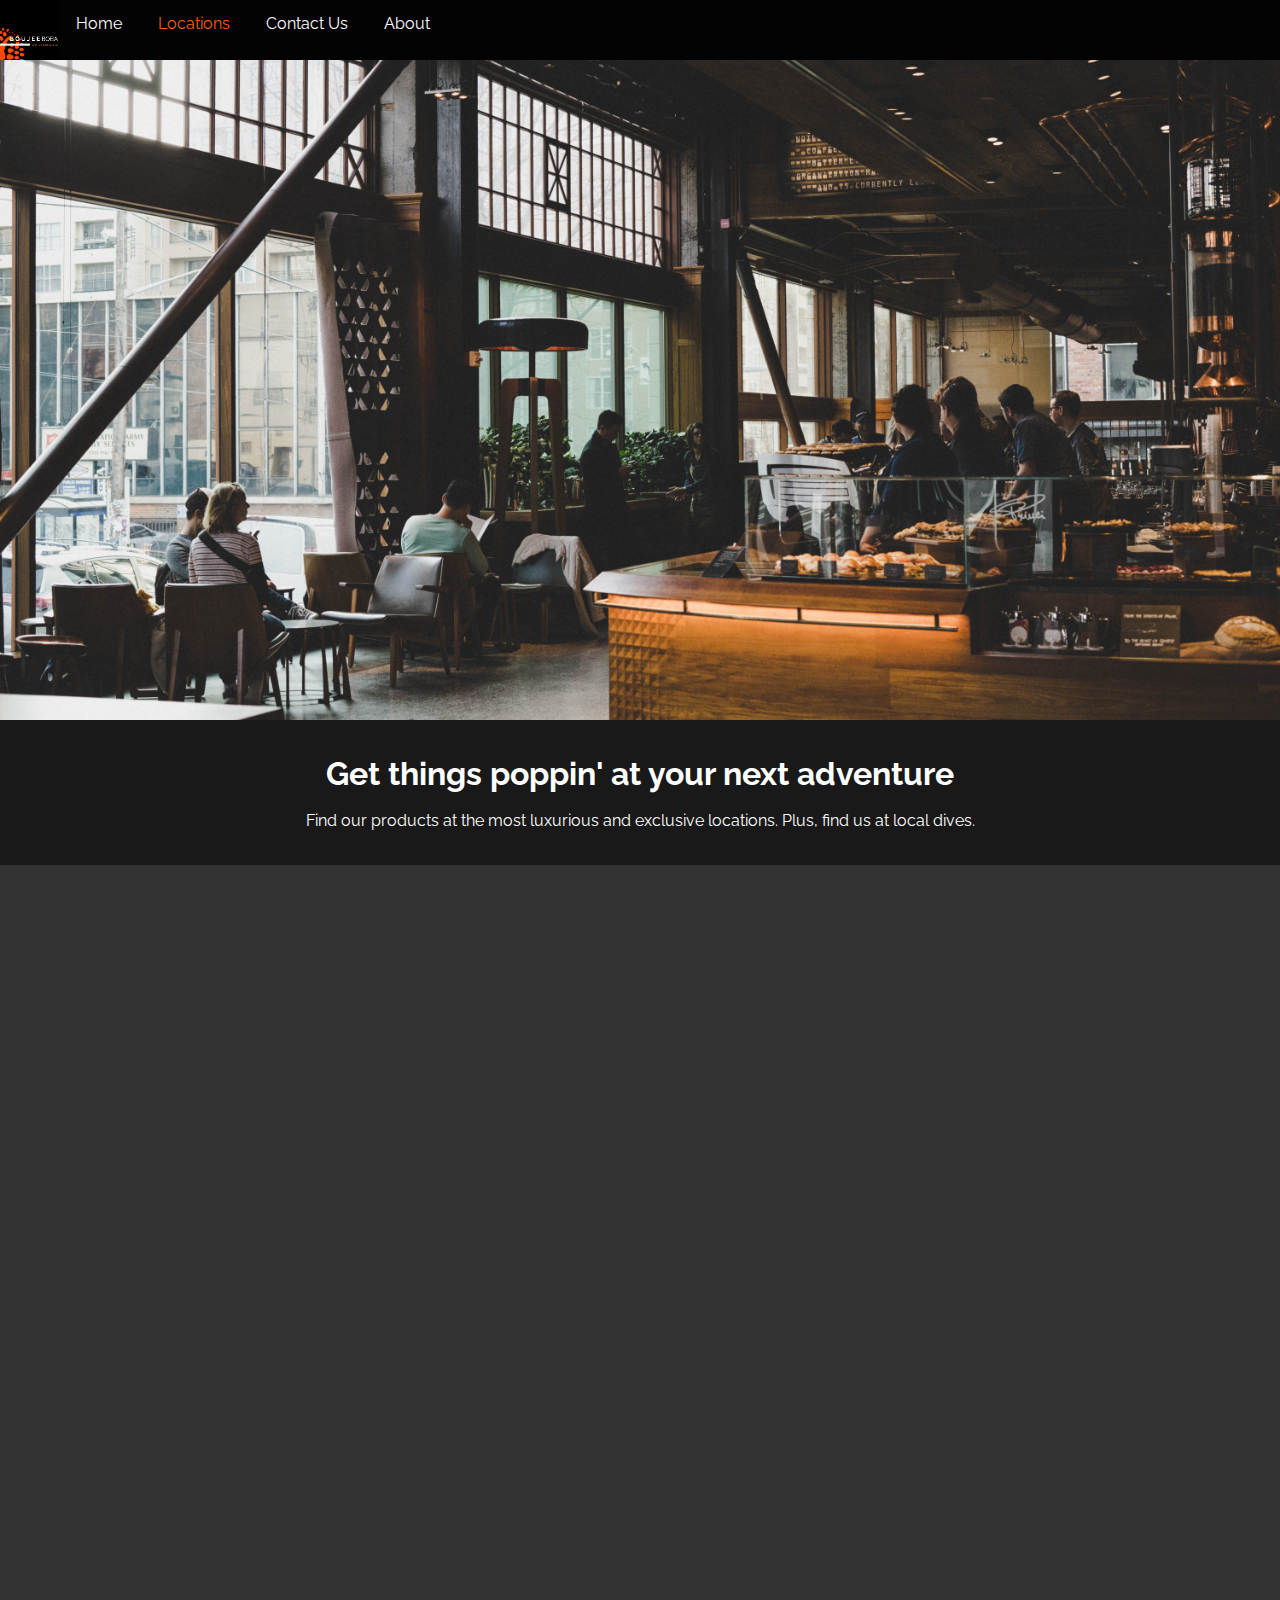
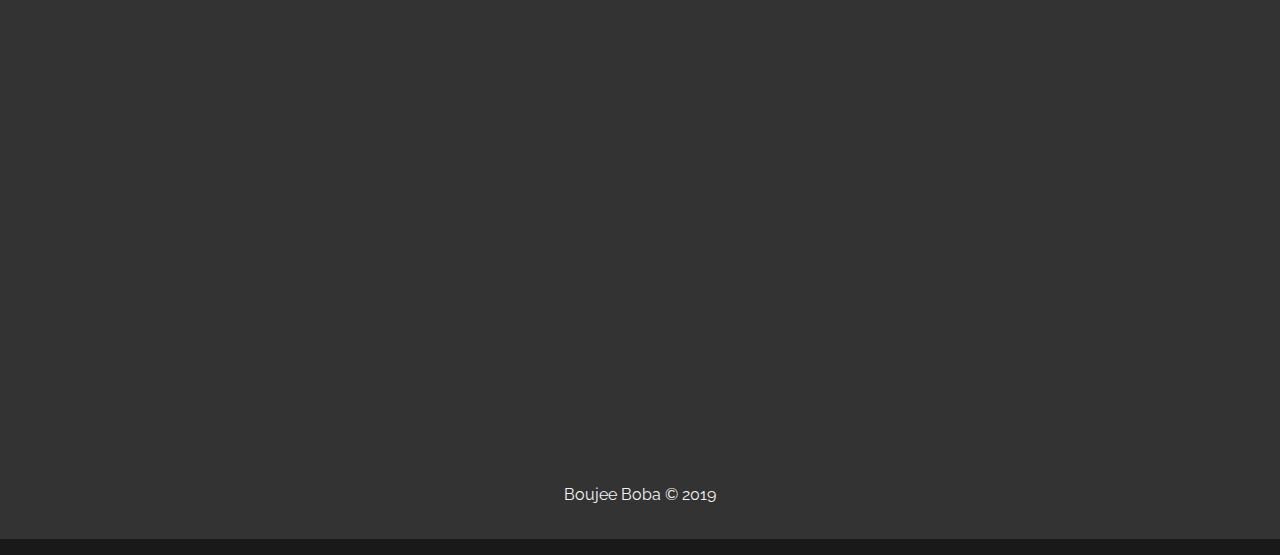
<file: locations.html>
<!DOCTYPE html>
<html lang="en">
  <head>
    <meta charset="UTF-8" />
    <meta name="viewport" content="width=device-width, initial-scale=1.0" />
    <meta http-equiv="X-UA-Compatible" content="ie=edge" />
    <link rel="stylesheet" href="style.css" />
    <link
      rel="stylesheet"
      href="https://use.fontawesome.com/releases/v5.8.2/css/all.css"
      integrity="sha384-oS3vJWv+0UjzBfQzYUhtDYW+Pj2yciDJxpsK1OYPAYjqT085Qq/1cq5FLXAZQ7Ay"
      crossorigin="anonymous"
    />
    <link
      rel="stylesheet"
      type="text/css"
      href="//fonts.googleapis.com/css?family=Raleway"
    />
    <title>Locations | Boujee Boba</title>
    <style>
      * {
        margin: 0;
        padding: 0;
      }
      #map {
        height: 500px;
        width: 100%;
      }
    </style>
  </head>
  <body>
    <header class="location">
      <div class="bg-div">
        <a href="/index.html"
          ><img
            class="logo-img"
            src="logo.png"
            width="60"
            height="60"
            ALIGN="CENTER"
        /></a>
        <nav>
          <ul>
            <li><a href="/index.html">Home</a></li>
            <li><a class="active" href="/locations.html">Locations</a></li>
            <li><a href="/contact.html">Contact Us</a></li>
            <li><a href="/about.html">About</a></li>
          </ul>
        </nav>
      </div>
    </header>
    <section>
      <h1 class="title text-align: center">
        Get things poppin' at your next adventure
      </h1>
      <br />

      <div class="text text-align: center">
        Find our products at the most luxurious and exclusive locations. Plus,
        find us at local dives.
      </div>
    </section>

    <div id="map" class="resp-container center bg-dark">
      <iframe
        class="resp-iframe"
        src="https://www.google.com/maps/d/embed?mid=1VSdMNYMKlwSUS3LSwM2FE3HcIO9UOktL"
        width="640"
        height="480"
      ></iframe>
    </div>
    <footer class="center bg-dark">
      <p>Boujee Boba &copy; 2019</p>
      <div class="icon">
        <a
          style="text-decoration: none"
          href="https://www.facebook.com/boujeeboba/"
        >
          <i class="fab fa-facebook fa-2x"></i>
        </a>
        <a
          style="text-decoration: none"
          href="https://www.instagram.com/boujeeboba/"
        >
          <i class="fab fa-instagram fa-2x"></i>
        </a>
        <a style="text-decoration: none" href="https://twitter.com/boujee_boba">
          <i class="fab fa-twitter fa-2x"></i>
        </a>
        <a
          style="text-decoration: none"
          href="https://www.linkedin.com/company/boujee-boba/about/"
        >
          <i class="fab fa-linkedin fa-2x"></i>
        </a>
        <a style="text-decoration: none" href="mailto:boujeeboba@gmail.com">
          <i class="fas fa-envelope fa-2x"></i>
        </a>
      </div>
    </footer>
  </body>
</html>
</file>
<file: style.css>
body {
  background: rgba(0, 0, 0, 0.9);
  margin: 0;
  color: #fff;
  font-family: Raleway;
}

.showcase {
  content: '';
  height: 60vh;
  width: 100%;
  background-image: url('BoujeePic-1.png');
  background-size: cover;
  background-repeat: no-repeat;
  background-position: center;
  display: block;
  z-index: -4;
}

#map {
  position: relative;
  width: 100%;
  height: auto;
  vertical-align: center;
  margin: 0;
  overflow: hidden;
}

.resp-container {
  position: relative;
  overflow: hidden;
  padding-top: 56.25%;
}

.resp-iframe {
  position: absolute;
  top: 0;
  left: 0;
  width: 100%;
  height: 100%;
  border: 0;
}

.location {
  content: '';
  height: 80vh;
  width: 100%;
  background-image: url('cafe.jpg');
  background-size: cover;
  background-repeat: no-repeat;
  background-position: center;
  display: block;
  z-index: -4;
}
.contact {
  content: '';
  height: 60vh;
  width: 100%;
  background-image: url('contact.jpg');
  background-size: cover;
  background-repeat: no-repeat;
  background-position: center;
  display: block;
  z-index: -4;
}
.about {
  content: '';
  height: 90vh;
  width: 100%;
  background-image: url('boujee-meal.jpg');
  background-size: cover;
  background-repeat: no-repeat;
  background-position: center;
  display: block;
  z-index: -4;
}

.content {
  position: absolute;
  z-index: 1;
  top: 30%;
  left: 0;
  margin-top: auto;
  margin-left: auto;
  margin-right: auto;
  width: 300px;
  height: 350px;
  text-align: center;
  transition: all 1000ms;
}

.content .title {
  font-size: 5.2rem;
  margin-top: 1rem;
}

.content .text {
  line-height: 1.7;
  margin-top: 1rem;
}

.container {
  max-width: 100%;
  margin: auto;
  overflow: hidden;
  padding: 2rem 1rem;
}

nav {
  float: left;
  margin: 0;
  overflow: hidden;
  text-align: center;
}

nav ul {
  margin: 0;
  padding: 0;
}

section {
  padding: 35px 40px;
}

nav ul li {
  display: inline-block;
  list-style-type: none;
}

nav > ul > li > a {
  color: #fff;
  display: block;
  line-height: 1em;
  padding: 1rem 1rem;
  text-decoration: none;
}

nav > ul > li > a:hover {
  color: rgb(247, 95, 8);
}

.active {
  color: rgb(247, 95, 8);
}

.logo-img {
  float: left;
  position: relative;
  margin: 0;
}
.bg-div {
  background: rgb(3, 3, 3);
  overflow: hidden;
  margin-bottom: 0;
}

.mission {
  padding: 0;
}

.grid-3 {
  display: grid;
  grid-gap: 50px;
  grid-template-columns: repeat(2, 1fr);
}

.grid-4 {
  display: grid;
  grid-gap: 20px;
  grid-template-columns: repeat(3, 1fr);
}

.grid-2 {
  display: grid;
  grid-gap: 5px;
  grid-template-columns: repeat(1, 1fr);
}

.center {
  text-align: center;
  margin: auto;
}

.bg-light {
  background: #f4f4f4;
  color: #333;
}

.bg-dark {
  background: #333;
  color: #f4f4f4;
}

.button {
  background-color: black;
  border: none;
  color: white;
  padding: 15px 32px;
  text-align: center;
  text-decoration: none;
  display: inline-block;
  font-size: 16px;
}

.icon {
  margin-top: 1rem;
  margin-bottom: 1rem;
}

.icon a {
  padding: 0.4rem;
  color: black;
}

.icon a:hover {
  color: rgb(247, 95, 8);
  transition: all 1.5s ease-out;
}

.boxes {
  display: flex;
  flex-wrap: wrap;
  justify-content: space-evenly;
  align-items: center;
  margin-top: 1rem;
  margin-bottom: 0;
}
.boxes div {
  font-size: 2rem;
  border: 3px #fff solid;
  padding: 1.5rem 2.5rem;
  margin-bottom: 3rem;
  transition: all 1.5s ease-out;
}
.boxes div:hover {
  padding: 0.5rem 1.5rem;
  background: #eece1a;
  color: #000;
}
.boxes div:hover span {
  color: #000;
}

.btn,
.btn-dark,
.btn-light {
  display: block;
  padding: 0.5rem 1rem;
  border: 0;
  margin-bottom: 0.3rem;
}
.btn:hover,
.btn-dark:hover,
.btn-light:hover {
  background: #eece1a;
  color: set-text-color #eece1a;
}

.footer {
  padding: 1rem;
}

.footer p {
  margin: 1;
}
</file>
